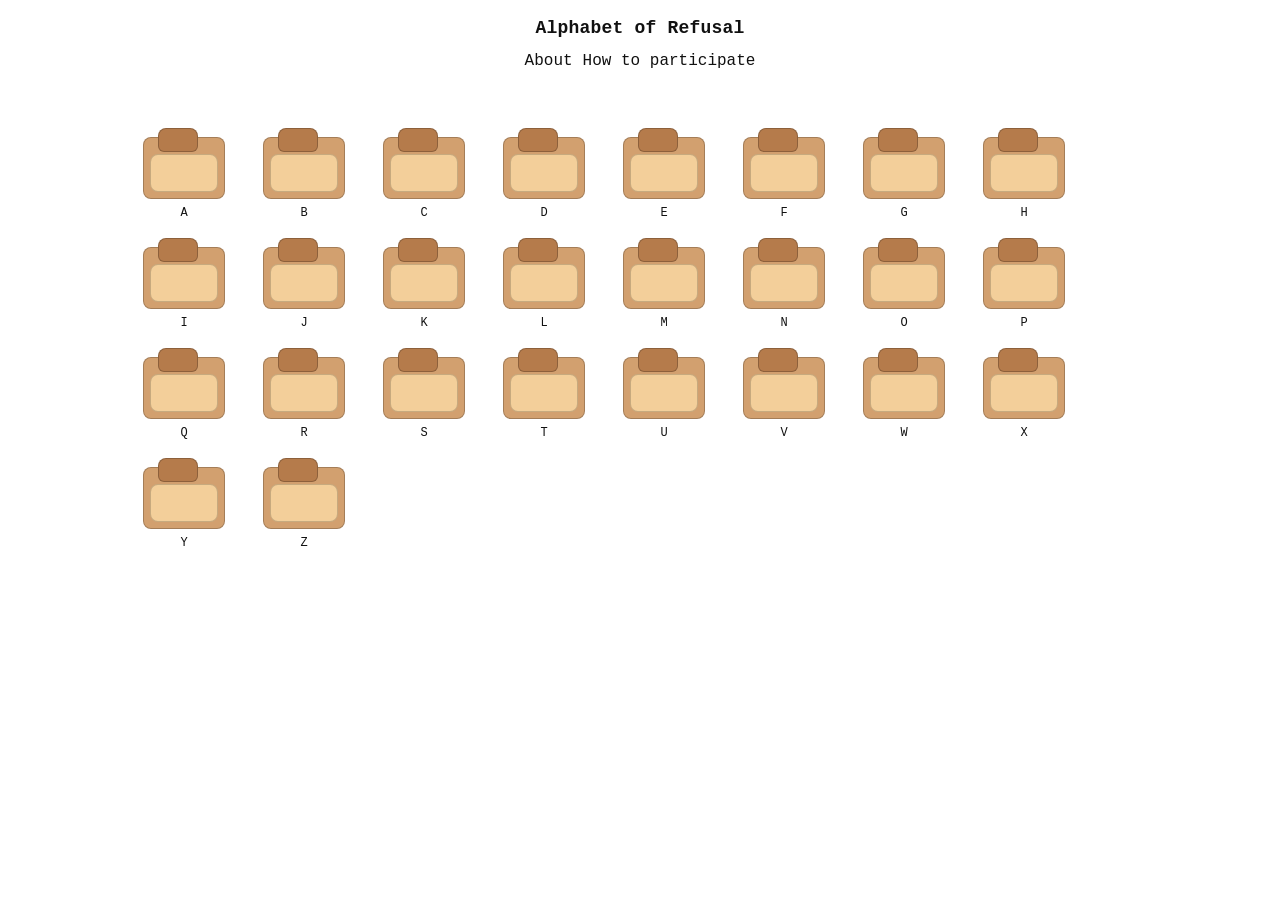
<file: index.html>
<!doctype html>
<html lang="en">
  <head>
    <meta charset="UTF-8" />
    <meta name="viewport" content="width=device-width, initial-scale=1.0" />
    <title>Alphabet of Refusal</title>
    <meta name="description" content="Alphabet of Refusal: A–Z folders of refusal, fragments, and participation." />
    <link rel="icon" href="./assets/favicon.svg" type="image/svg+xml" />
    <link rel="stylesheet" href="./styles.css" />
  </head>
  <body>
    <div class="page" id="desktop">
      <header class="siteHeader" role="banner">
        <div class="siteHeader__row">
          <a class="siteTitleLink" href="./index.html" aria-label="Alphabet of Refusal (home)">
            <h1 class="siteTitle">Alphabet of Refusal</h1>
          </a>
          <nav class="nav" aria-label="Primary">
            <a class="nav__link" href="./about.html">About</a>
            <a class="nav__link" href="./participate.html">How to participate</a>
          </nav>
        </div>
      </header>

      <main class="main" role="main" aria-live="polite">
        <div class="toolbar" id="toolbar"></div>
        <div class="content" id="content"></div>
      </main>
    </div>

    <noscript>
      <div class="noscript">
        This site needs JavaScript enabled to navigate folders and generate subfolders.
      </div>
    </noscript>

    <script src="./app.js" defer></script>
  </body>
</html>
</file>
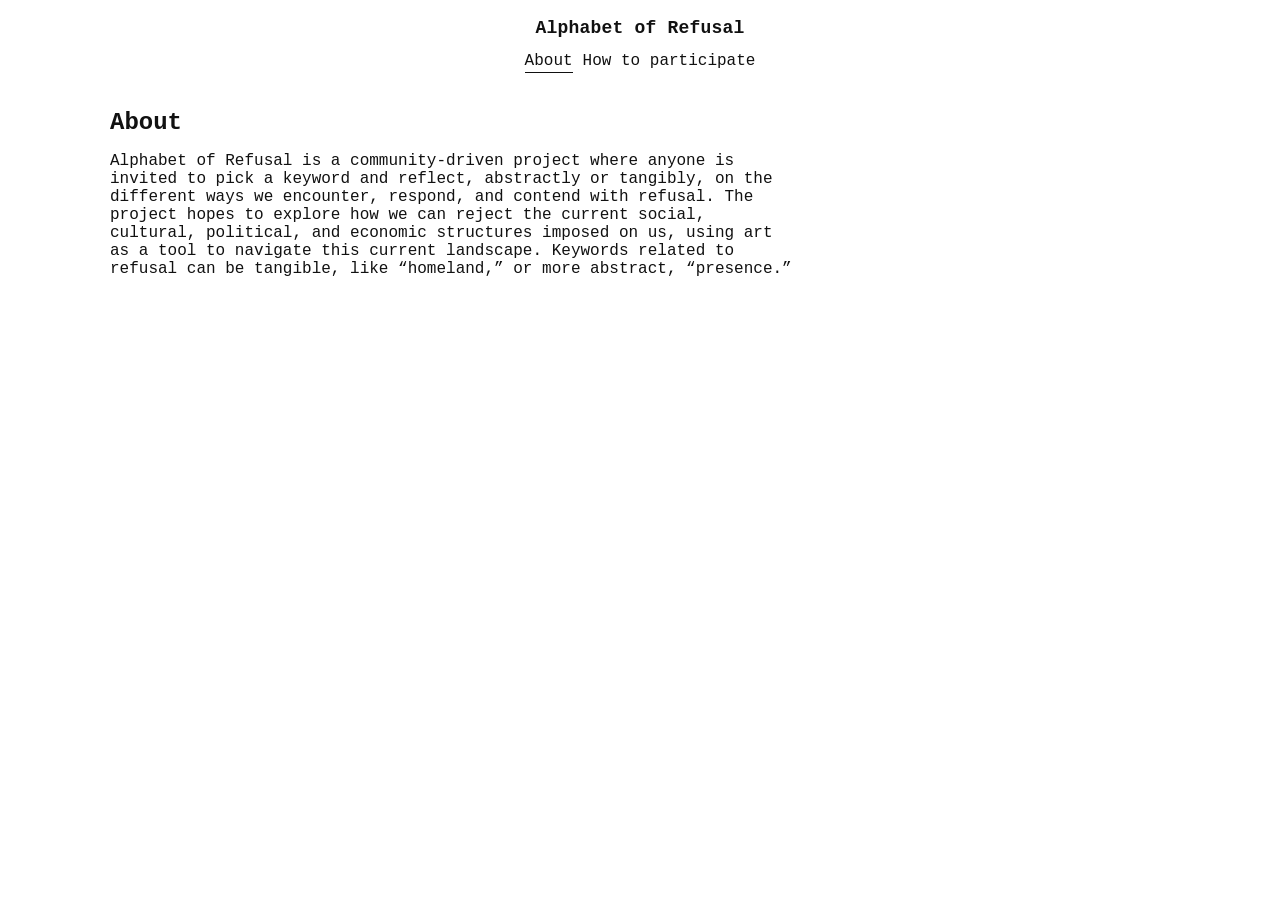
<file: about.html>
<!doctype html>
<html lang="en">
  <head>
    <meta charset="UTF-8" />
    <meta name="viewport" content="width=device-width, initial-scale=1.0" />
    <title>About · Alphabet of Refusal</title>
    <link rel="icon" href="./assets/favicon.svg" type="image/svg+xml" />
    <link rel="stylesheet" href="./styles.css" />
  </head>
  <body>
    <div class="page">
      <header class="siteHeader" role="banner">
        <div class="siteHeader__row">
          <a class="siteTitleLink" href="./index.html" aria-label="Alphabet of Refusal (home)">
            <h1 class="siteTitle">Alphabet of Refusal</h1>
          </a>
          <nav class="nav" aria-label="Primary">
            <a class="nav__link nav__link--active" href="./about.html" aria-current="page">About</a>
            <a class="nav__link" href="./participate.html">How to participate</a>
          </nav>
        </div>
      </header>

      <main class="main" role="main">
        <article class="paper">
          <h2 class="pageTitle">About</h2>
          <p>
            Alphabet of Refusal is a community-driven project where anyone is invited to pick a keyword and
            reflect, abstractly or tangibly, on the different ways we encounter, respond, and contend with
            refusal. The project hopes to explore how we can reject the current social, cultural, political,
            and economic structures imposed on us, using art as a tool to navigate this current landscape.
            Keywords related to refusal can be tangible, like “homeland,” or more abstract, “presence.”
          </p>
        </article>
      </main>
    </div>
  </body>
</html>
</file>
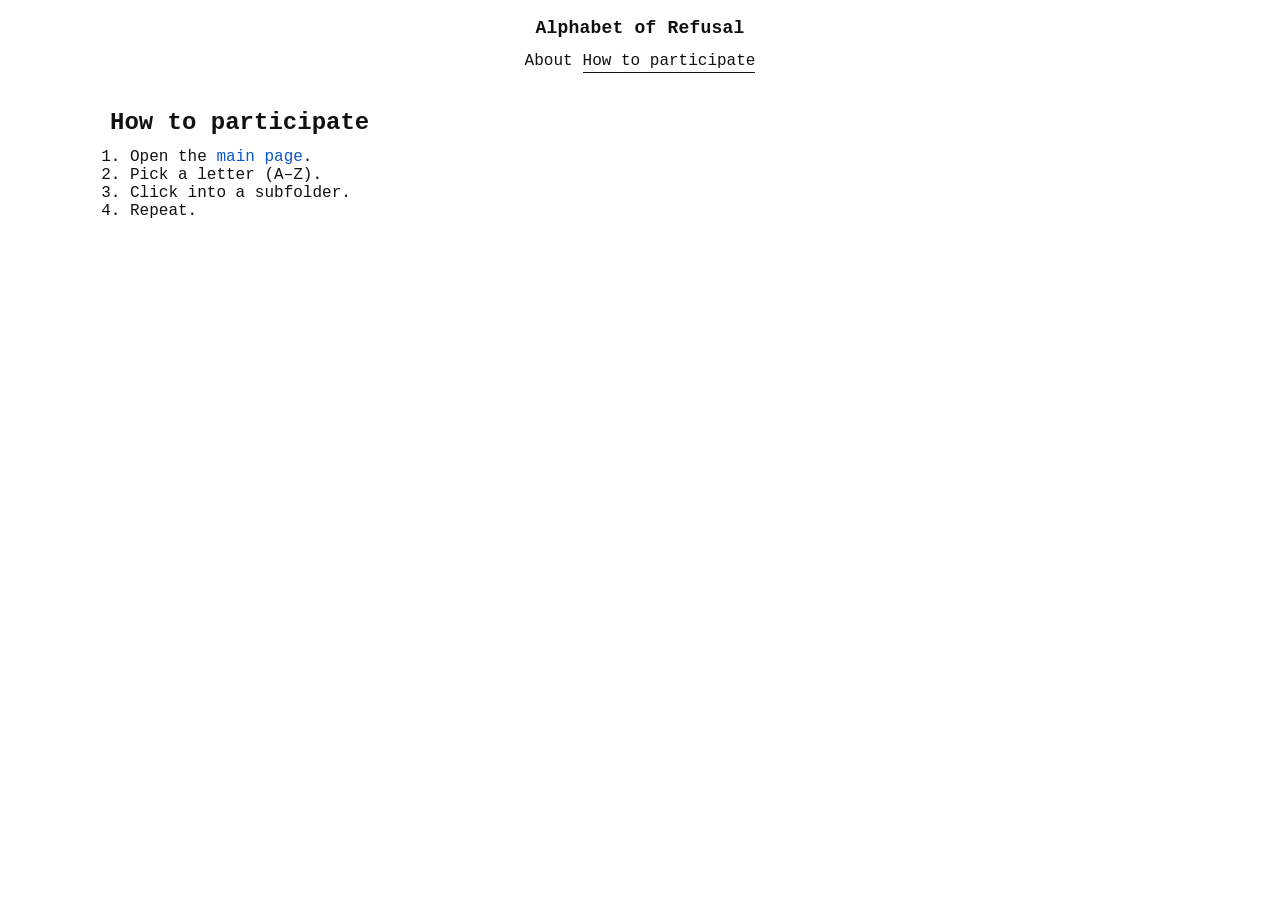
<file: participate.html>
<!doctype html>
<html lang="en">
  <head>
    <meta charset="UTF-8" />
    <meta name="viewport" content="width=device-width, initial-scale=1.0" />
    <title>How to participate · Alphabet of Refusal</title>
    <link rel="icon" href="./assets/favicon.svg" type="image/svg+xml" />
    <link rel="stylesheet" href="./styles.css" />
  </head>
  <body>
    <div class="page">
      <header class="siteHeader" role="banner">
        <div class="siteHeader__row">
          <a class="siteTitleLink" href="./index.html" aria-label="Alphabet of Refusal (home)">
            <h1 class="siteTitle">Alphabet of Refusal</h1>
          </a>
          <nav class="nav" aria-label="Primary">
            <a class="nav__link" href="./about.html">About</a>
            <a class="nav__link nav__link--active" href="./participate.html" aria-current="page">How to participate</a>
          </nav>
        </div>
      </header>

      <main class="main" role="main">
        <article class="paper">
          <h2 class="pageTitle">How to participate</h2>
          <ol class="steps">
            <li>Open the <a href="./index.html">main page</a>.</li>
            <li>Pick a letter (A–Z).</li>
            <li>Click into a subfolder.</li>
            <li>Repeat.</li>
          </ol>
        </article>
      </main>
    </div>
  </body>
</html>
</file>
<file: styles.css>
:root{
  --bg:#ffffff;
  --panel:#ffffff;
  --text:#111111;
  --muted:#5a5a5a;
  --border:#d9d9d9;
  --border2:#bdbdbd;
  --link:#0b57d0;
  --link2:#0a42a0;
  --focus:#111111;
  --folderBack1:#d2a06f;
  --folderBack2:#b57b4b;
  --folderFront1:#f3cf9a;
  --folderFront2:#e4b774;
  --folderLine: rgba(0,0,0,.22);
}

*{box-sizing:border-box}
html,body{height:100%}
body{
  margin:0;
  color:var(--text);
  font-family: ui-monospace, SFMono-Regular, Menlo, Monaco, Consolas, "Liberation Mono", "Courier New", monospace;
  background: var(--bg);
}

a{color:var(--link); text-decoration:none}
a:hover{color:var(--link2); text-decoration:underline}

.siteTitleLink{
  color: inherit;
  text-decoration: none;
}
.siteTitleLink:hover{
  text-decoration: none;
}

.page{min-height:100%}

.siteHeader{
  max-width: 1100px;
  margin: 0 auto;
  padding: 18px 18px 10px;
}
.siteHeader__row{
  display:flex;
  align-items:baseline;
  justify-content:center;
  gap:12px;
  flex-wrap:wrap;
}
.siteTitle{
  margin:0;
  font-size:18px;
  font-weight:700;
  letter-spacing:.2px;
  text-align:center;
  width:100%;
}
.nav{
  display:flex;
  align-items:center;
  gap:10px;
  flex-wrap:wrap;
  justify-content:center;
  width:100%;
}
.nav__link{
  padding:2px 0;
  border-bottom: 1px solid transparent;
  color: var(--text);
}
.nav__link--active{
  border-bottom-color: var(--text);
}
.nav__link:focus-visible{
  outline:2px solid var(--focus);
  outline-offset:3px;
}

.main{
  max-width: 1100px;
  margin: 0 auto;
  padding: 18px;
}

.toolbar{
  display:flex;
  flex-wrap:wrap;
  gap:8px;
  align-items:center;
  justify-content:space-between;
  margin-bottom:12px;
}
.toolbar:empty{display:none}

.toolgroup{display:flex; gap:8px; flex-wrap:wrap; align-items:center}

.btn{
  font:inherit;
  padding:7px 10px;
  border-radius:8px;
  border:1px solid var(--border2);
  background: #fff;
  cursor:pointer;
  color: var(--text);
}
.btn:hover{background:#f5f5f5}
.btn:active{transform: translateY(1px)}
.btn:focus-visible{
  outline:2px solid var(--focus);
  outline-offset:3px;
}
.btn--danger{
  border-color:#9a1d1d;
}
.btn--primary{
  border-color: var(--text);
}

.pageTitle{
  font-weight:700;
  margin: 0 0 12px;
}

.content{
  padding:6px 0 0;
}

.desktopArea{
  position:relative;
  width:100%;
  min-height: 520px;
  height: calc(100vh - 180px);
  max-height: 760px;
  background: transparent;
  overflow: hidden;
}
.iconItem{
  position:absolute;
  width: 112px;
  user-select:none;
  touch-action:none;
}
.iconLink{
  display:flex;
  flex-direction:column;
  align-items:center;
  gap:8px;
  padding:10px 8px;
  border-radius:12px;
  color:var(--text);
}
.iconLink:hover{
  background: #f4f4f4;
  text-decoration:none;
}
.iconLink:focus-visible{
  outline:2px solid var(--focus);
  outline-offset:3px;
}
.iconLabel{
  width:100%;
  text-align:center;
  font-size:12px;
  line-height:1.15;
  overflow:hidden;
  text-overflow:ellipsis;
  white-space:nowrap;
}

.macFolder{
  width: 82px;
  height: 62px;
  position:relative;
  border-radius: 8px;
  background: var(--folderBack1);
  border: 1px solid var(--folderLine);
}
/* Back tab */
.macFolder:before{
  content:"";
  position:absolute;
  left:14px;
  top:-10px;
  width:38px;
  height:22px;
  border-radius: 8px 8px 6px 6px;
  background: var(--folderBack2);
  border: 1px solid var(--folderLine);
  pointer-events:none;
}
/* Front folder */
.macFolder:after{
  content:"";
  position:absolute;
  left:6px;
  right:6px;
  top:16px;
  bottom:6px;
  border-radius: 8px;
  background: var(--folderFront1);
  border: 1px solid rgba(0,0,0,.18);
  pointer-events:none;
}


@media (max-width: 520px){
  .desktopArea{height: calc(100vh - 150px)}
}

.paper{
  max-width: 72ch;
  padding: 8px 2px;
}
.rule{
  border:0;
  border-top:1px solid var(--border);
  margin:14px 0;
}
.small{
  font-size:12px;
  color:var(--muted);
}
.steps{
  margin: 0;
  padding-left: 20px;
}
.bullets{
  margin: 0;
  padding-left: 18px;
}

.noteBox{
  display:grid;
  gap:8px;
}
.noteBox__label{
  font-weight:700;
}
.noteBox__hint{
  font-size:12px;
  color:var(--muted);
}
textarea.noteBox__ta{
  width:100%;
  min-height:160px;
  resize:vertical;
  font: 13px/1.35 "Courier New", Courier, ui-monospace, SFMono-Regular, Menlo, Monaco, Consolas, "Liberation Mono", monospace;
  padding:10px;
  border-radius:10px;
  border:1px solid var(--border2);
  background: #fff;
}
textarea.noteBox__ta:focus{
  outline:2px solid var(--focus);
  outline-offset:3px;
}

.noscript{
  position:fixed;
  left:12px;
  right:12px;
  bottom:12px;
  padding:10px 12px;
  background:#fff;
  border:1px solid var(--border2);
  border-radius:10px;
  font-size:13px;
}
</file>
